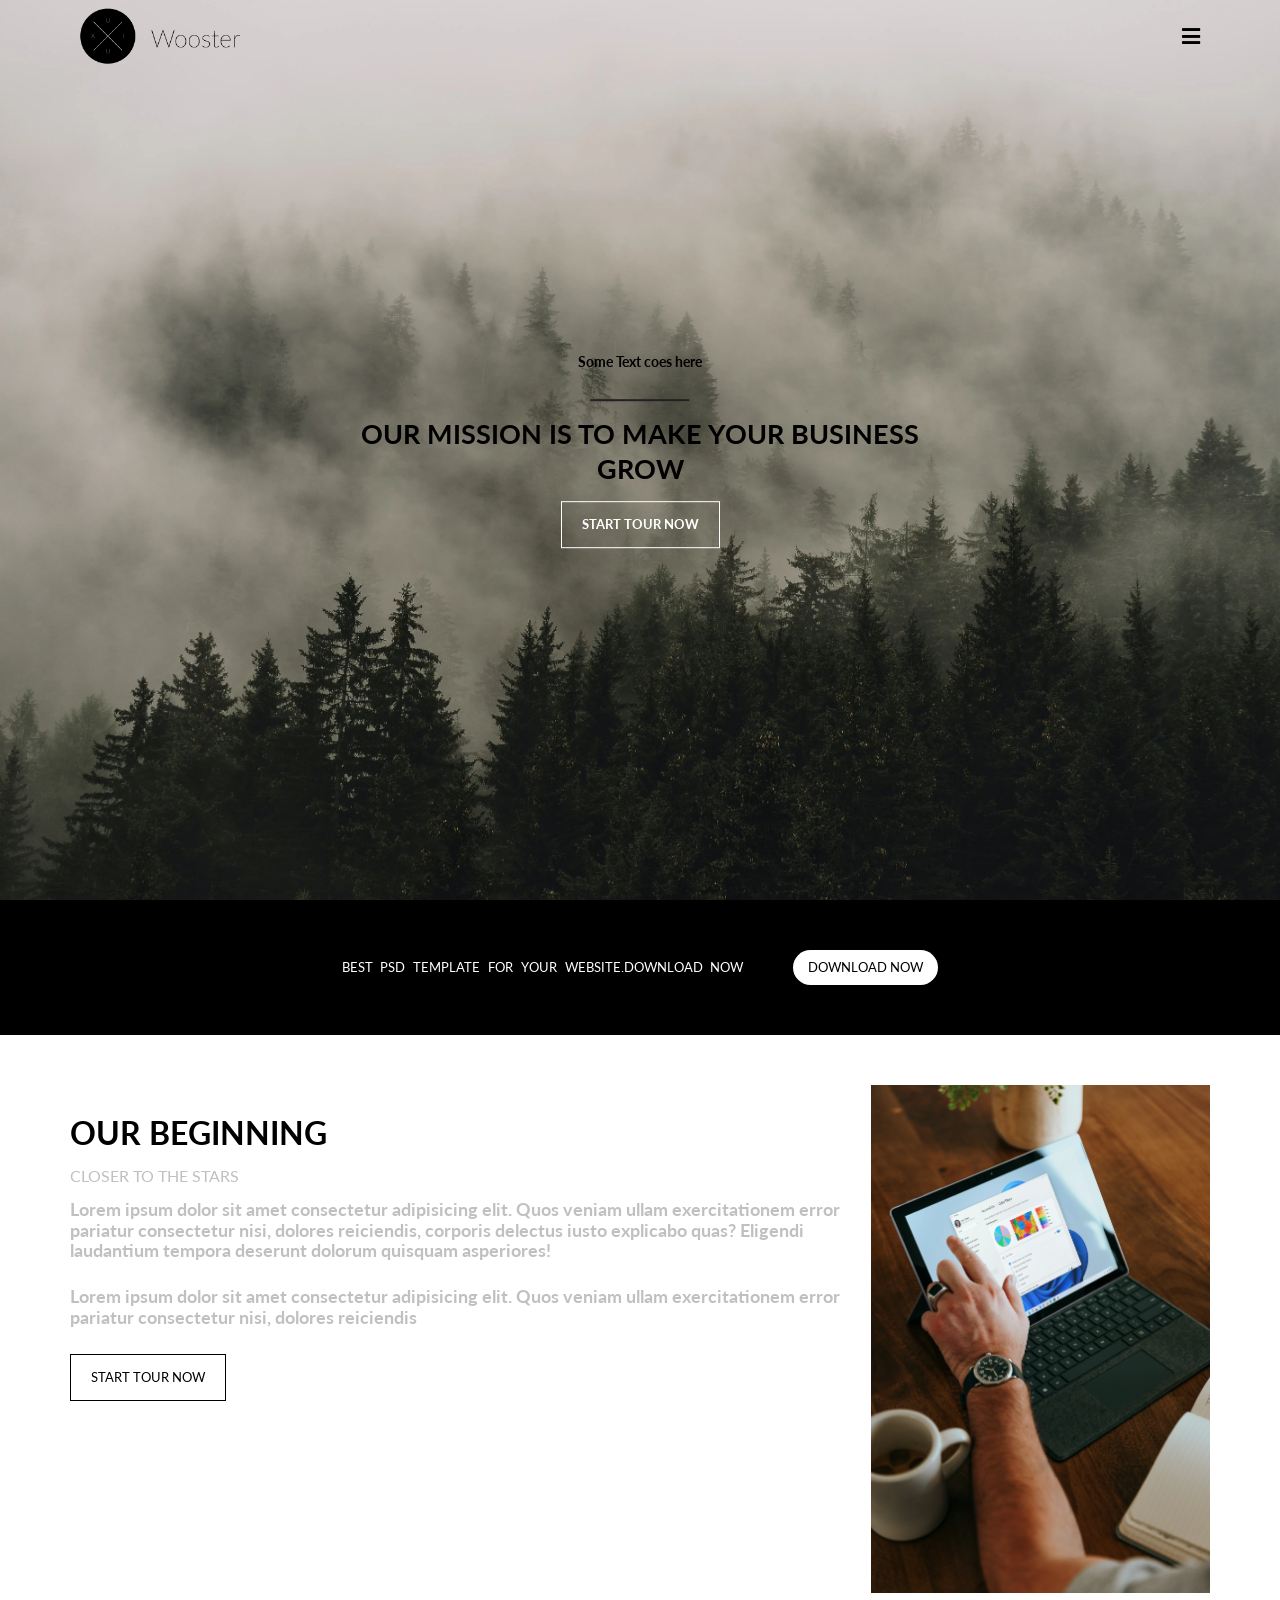
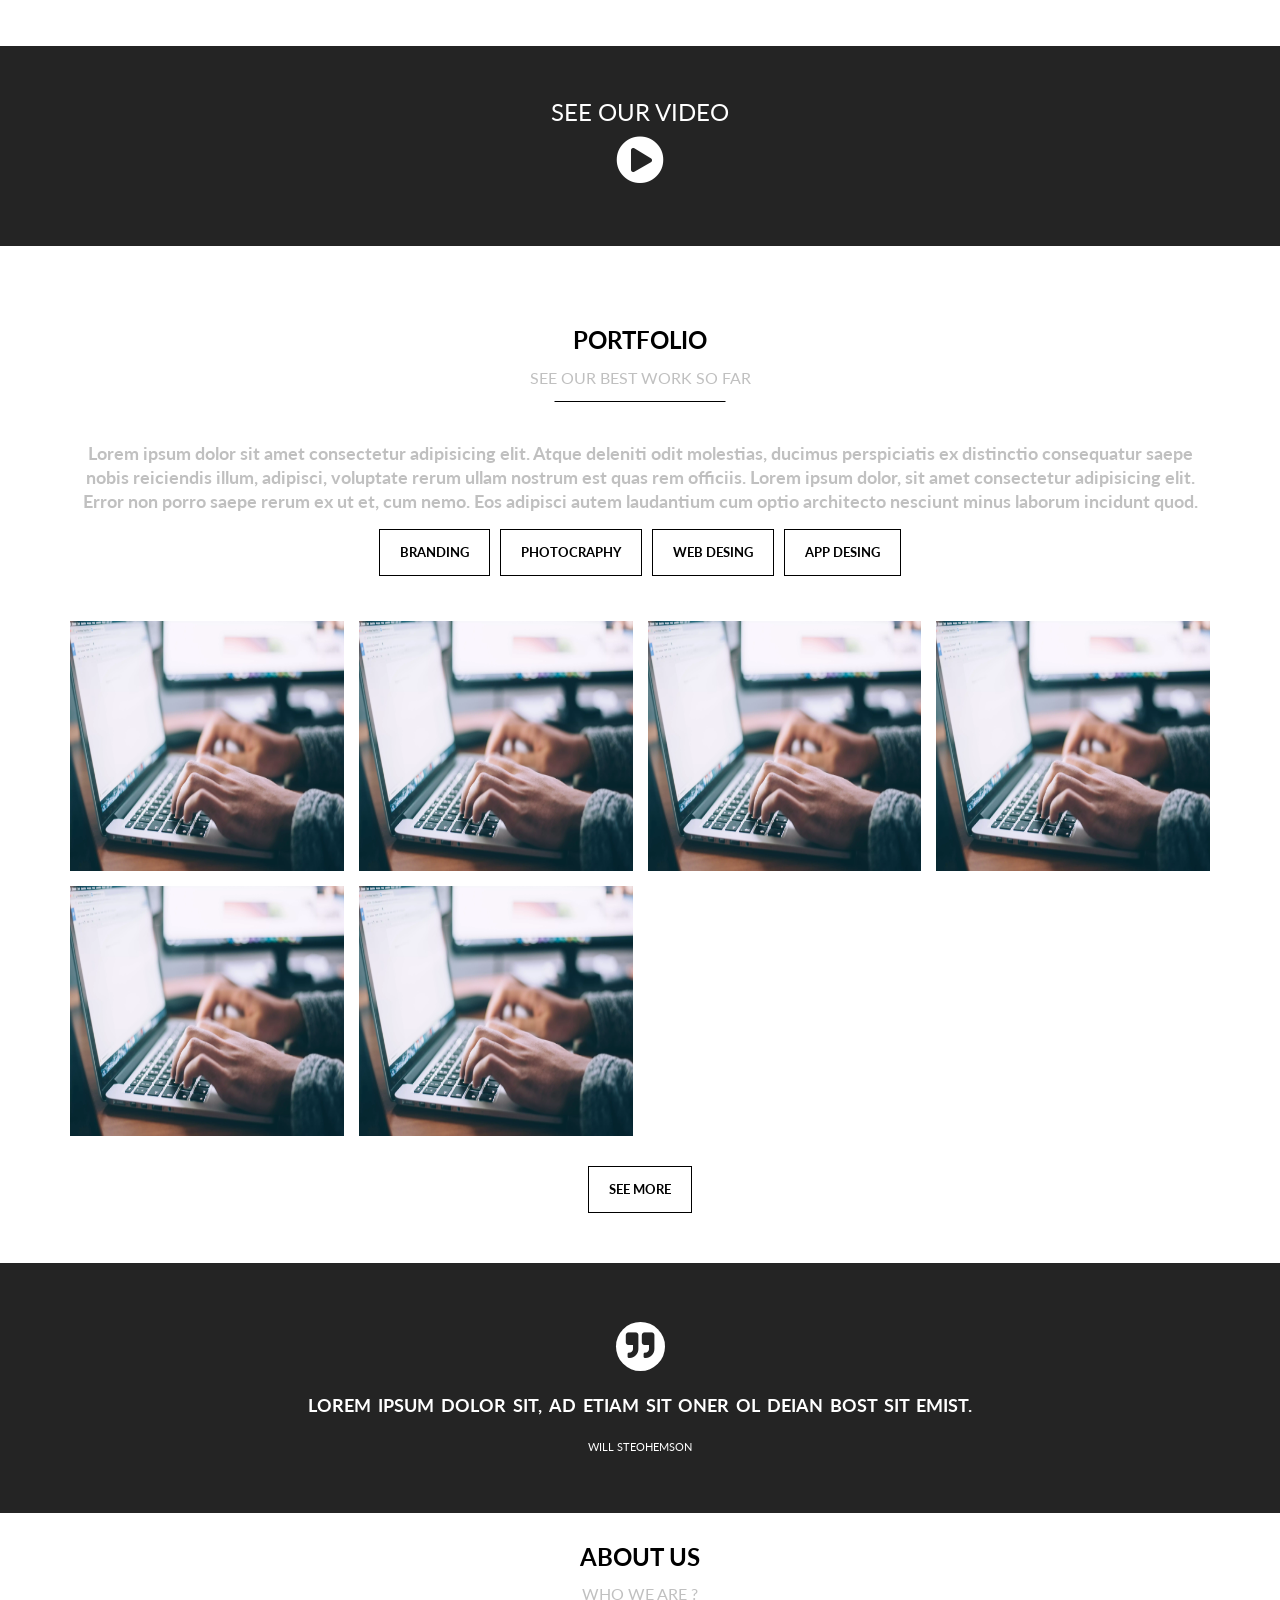
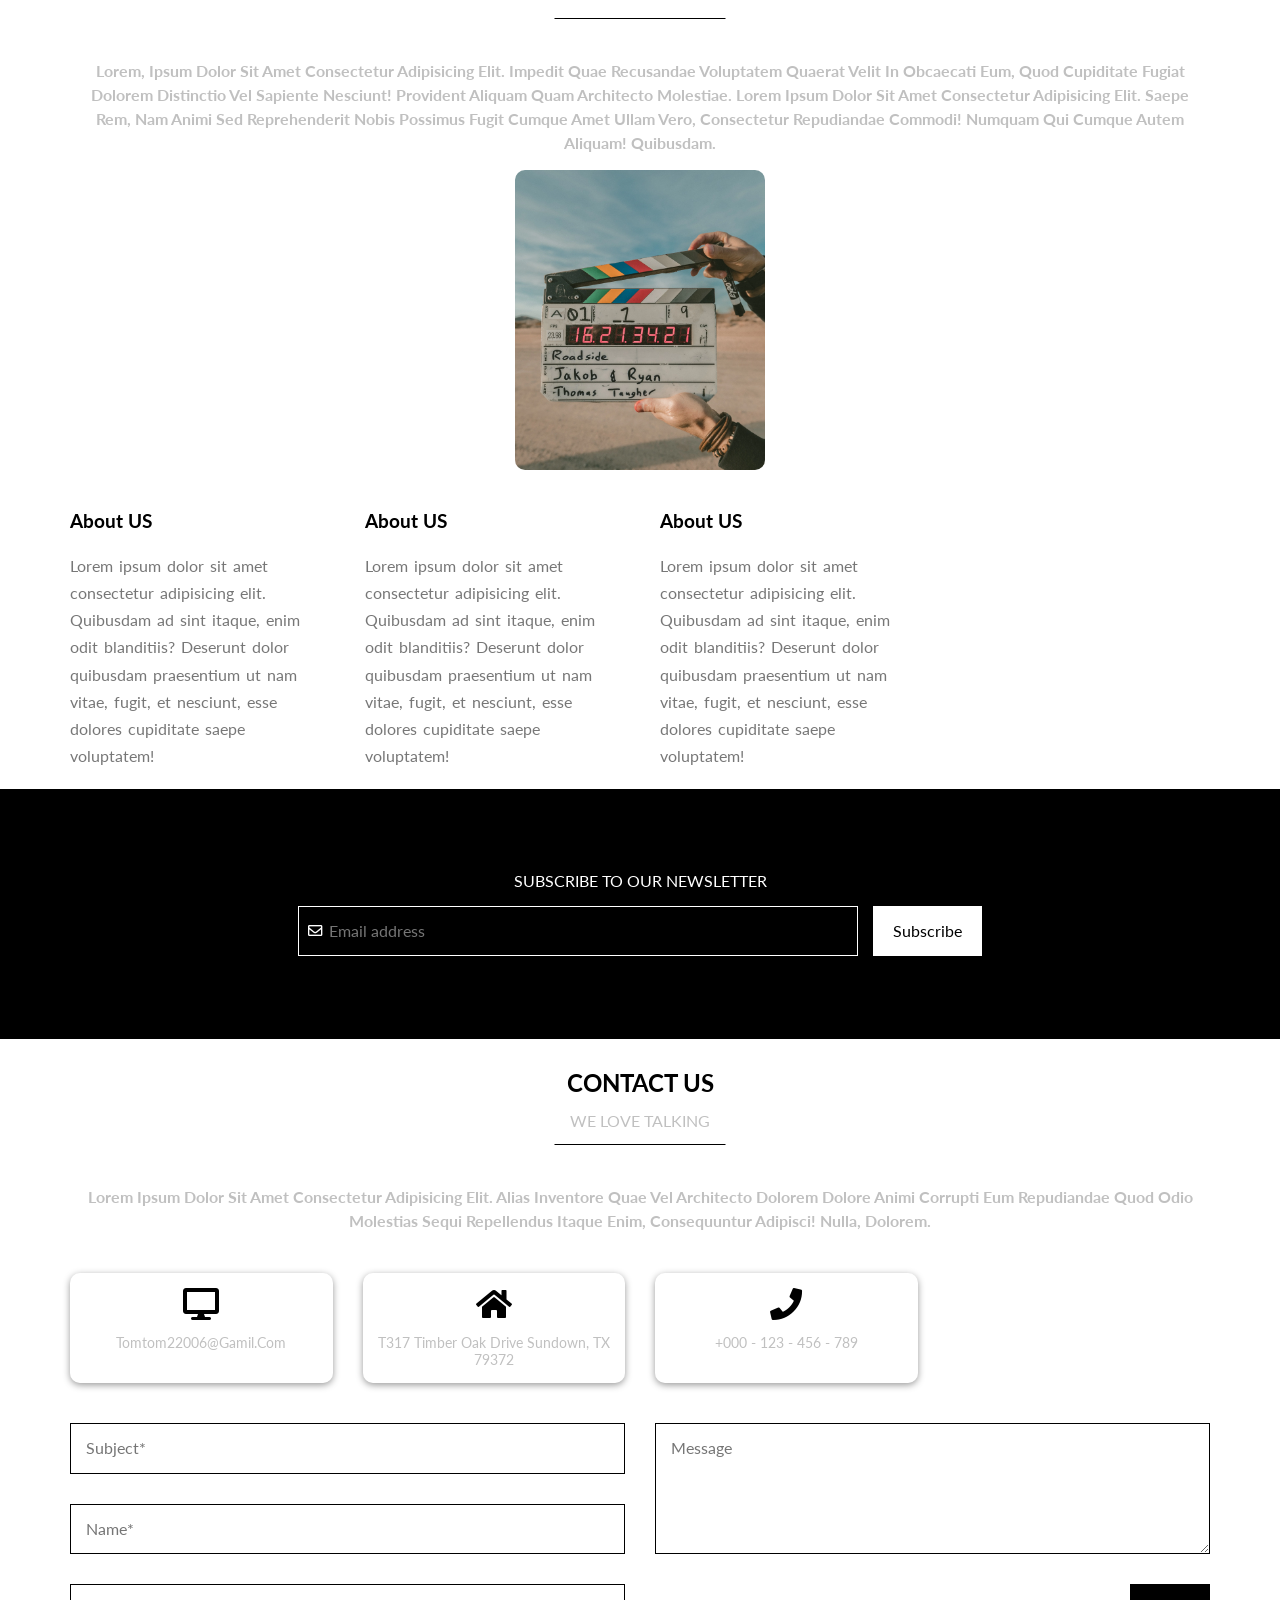
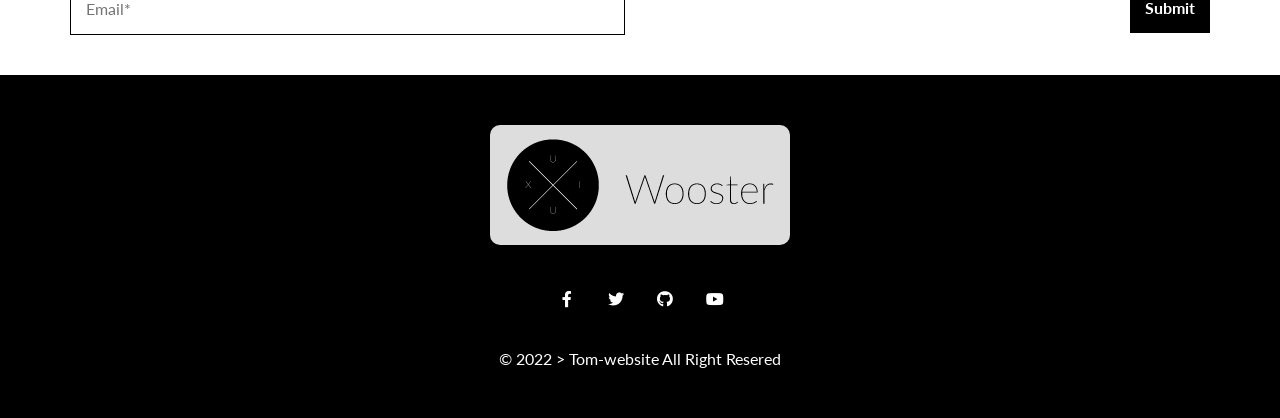
<file: index.html>
<!-- 2022/03/03 -->
<!-- Make This site for me -->
<!DOCTYPE html>
<html lang="en">
  <head>
    <meta charset="UTF-8" />
    <meta http-equiv="X-UA-Compatible" content="IE=edge" />
    <meta name="viewport" content="width=device-width, initial-scale=1.0" />
    <title>web Template | Tom-website</title>
    <!-- Code Fonts Google -->
    <link rel="preconnect" href="https://fonts.googleapis.com" />
    <link rel="preconnect" href="https://fonts.gstatic.com" crossorigin />
    <link
      href="https://fonts.googleapis.com/css2?family=Lato:wght@100;300;400;700;900&display=swap"
      rel="stylesheet"
    />
    <link rel="stylesheet" href="css/normalize.css" />
    <link rel="stylesheet" href="css/all.min.css" />
    <link rel="stylesheet" href="css/style.css" />
  </head>
  <body>
    <!-- Start Header -->
    <header>
      <div class="container">
        <a href="index.html"
          ><img src="image/logo.png" alt="logo.png" class="logo"
        /></a>
        <nav>
          <i class="fas fa-bars" id="iconNav"></i>
          <ul>
            <li><a href="#myStart" class="linkList">Our beginning</a></li>
            <li><a href="#portfolio" class="linkList">portfolio</a></li>
            <li><a href="#about" class="linkList">About us</a></li>
            <li><a href="#contact" class="linkList">contant us</a></li>
          </ul>
        </nav>
      </div>
    </header>
    <!-- End Header -->
    <!-- Start Lading -->
    <section class="lading" id="lading">
      <div class="container">
        <div class="box">
          <span>Some Text coes here</span>
          <p class="text">OUR MISSION IS TO MAKE YOUR BUSINESS GROW</p>
          <a href="#" class="goSee">START TOUR NOW</a>
        </div>
      </div>
    </section>
    <!-- End Lading -->
    <!-- Start download -->
    <section class="download">
      <div class="container">
        <p>best psd template for your website.download now</p>
        <a href="#" class="downloadNow">download now</a>
      </div>
    </section>
    <!-- End download -->
    <!-- Start beginning -->
    <section class="beginning" id="myStart">
      <div class="container">
        <div class="box">
          <div class="box-title">
            <h3 class="title">our beginning</h3>
            <p class="dec">closer to the stars</p>
          </div>
          <div class="text">
            <p>
              Lorem ipsum dolor sit amet consectetur adipisicing elit. Quos
              veniam ullam exercitationem error pariatur consectetur nisi,
              dolores reiciendis, corporis delectus iusto explicabo quas?
              Eligendi laudantium tempora deserunt dolorum quisquam asperiores!
            </p>
            <p>
              Lorem ipsum dolor sit amet consectetur adipisicing elit. Quos
              veniam ullam exercitationem error pariatur consectetur nisi,
              dolores reiciendis
            </p>
          </div>
          <a href="#" class="goSee">START TOUR NOW</a>
        </div>
        <div class="image">
          <img src="image/One.webp" alt="windows" />
        </div>
      </div>
    </section>
    <!-- End beginning -->
    <!-- Start Video -->
    <section class="video">
      <div class="box">
        <p>see our video</p>
        <i class="fas fa-play-circle"></i>
      </div>
    </section>
    <!-- End Video -->
    <!-- Start Portfolio -->
    <section class="portfolio" id="portfolio">
      <div class="container">
        <div class="box-title-P">
          <h2 class="title">portfolio</h2>
          <p class="dec">see our best work so far</p>
        </div>
        <div class="text">
          <p>
            Lorem ipsum dolor sit amet consectetur adipisicing elit. Atque
            deleniti odit molestias, ducimus perspiciatis ex distinctio
            consequatur saepe nobis reiciendis illum, adipisci, voluptate rerum
            ullam nostrum est quas rem officiis. Lorem ipsum dolor, sit amet
            consectetur adipisicing elit. Error non porro saepe rerum ex ut et,
            cum nemo. Eos adipisci autem laudantium cum optio architecto
            nesciunt minus laborum incidunt quod.
          </p>
        </div>
        <div class="gallery">
          <div class="links">
            <a href="#" class="goSee">branding</a>
            <a href="#" class="goSee">photocraphy</a>
            <a href="#" class="goSee">web desing</a>
            <a href="#" class="goSee">app desing</a>
          </div>
          <div class="images">
            <div class="box">
              <img
                src="image/Four.webp"
                alt="glenn-carstens-peters"
              />
            </div>
            <div class="box">
              <img
                src="image/Four.webp"
                alt="glenn-carstens-peters"
              />
            </div>
            <div class="box">
              <img
                src="image/Four.webp"
                alt="glenn-carstens-peters"
              />
            </div>
            <div class="box">
              <img
                src="image/Four.webp"
                alt="glenn-carstens-peters"
              />
            </div>
            <div class="box">
              <img
                src="image/Four.webp"
                alt="glenn-carstens-peters"
              />
            </div>
            <div class="box">
              <img
                src="image/Four.webp"
                alt="glenn-carstens-peters"
              />
            </div>
          </div>
          <a href="#" class="goSee">See More</a>
        </div>
      </div>
    </section>
    <!-- End Portfolio -->
    <!-- Start Quote -->
    <section class="quote">
      <div class="container">
        <div class="box">
          <i class="fas fa-quote-right"></i>
          <p>
            lorem ipsum dolor sit, ad etiam sit oner ol deian bost sit emist.
          </p>
          <span>will steohemson</span>
        </div>
      </div>
    </section>
    <!-- End Quote -->
    <!-- Start About -->
    <section class="about" id="about">
      <div class="container">
        <div class="box-title-P">
          <h2 class="title">About us</h2>
          <p class="dec">Who We Are ?</p>
        </div>
        <div class="aboutText">
          <p class="text">
            Lorem, ipsum dolor sit amet consectetur adipisicing elit. Impedit
            quae recusandae voluptatem quaerat velit in obcaecati eum, quod
            cupiditate fugiat dolorem distinctio vel sapiente nesciunt!
            Provident aliquam quam architecto molestiae. Lorem ipsum dolor sit
            amet consectetur adipisicing elit. Saepe rem, nam animi sed
            reprehenderit nobis possimus fugit cumque amet ullam vero,
            consectetur repudiandae commodi! Numquam qui cumque autem aliquam!
            Quibusdam.
          </p>
        </div>
        <div class="imageMe">
          <div class="box">
            <span>Test Title</span>
          </div>
        </div>
        <div class="someTextMe">
          <div class="box">
            <h4 class="title">About US</h4>
            <p class="text">
              Lorem ipsum dolor sit amet consectetur adipisicing elit. Quibusdam
              ad sint itaque, enim odit blanditiis? Deserunt dolor quibusdam
              praesentium ut nam vitae, fugit, et nesciunt, esse dolores
              cupiditate saepe voluptatem!
            </p>
          </div>
          <div class="box">
            <h4 class="title">About US</h4>
            <p class="text">
              Lorem ipsum dolor sit amet consectetur adipisicing elit. Quibusdam
              ad sint itaque, enim odit blanditiis? Deserunt dolor quibusdam
              praesentium ut nam vitae, fugit, et nesciunt, esse dolores
              cupiditate saepe voluptatem!
            </p>
          </div>
          <div class="box">
            <h4 class="title">About US</h4>
            <p class="text">
              Lorem ipsum dolor sit amet consectetur adipisicing elit. Quibusdam
              ad sint itaque, enim odit blanditiis? Deserunt dolor quibusdam
              praesentium ut nam vitae, fugit, et nesciunt, esse dolores
              cupiditate saepe voluptatem!
            </p>
          </div>
        </div>
      </div>
    </section>
    <!-- End About -->
    <!-- Start Subscribe -->
    <section class="subscribe">
      <div class="container">
        <div class="box">
          <p class="text">Subscribe to our newsletter</p>
          <div class="inputs">
            <div class="inputEmail">
              <i class="far fa-envelope"></i>
              <input
                type="email"
                name="email"
                placeholder="Email address"
                required
              />
            </div>
            <input type="submit" value="Subscribe" />
          </div>
        </div>
      </div>
    </section>
    <!-- End Subscribe -->
    <!-- Start contact -->
    <section class="contact" id="contact">
      <div class="container">
        <div class="box-title-P">
          <h2 class="title">contact us</h2>
          <p class="dec">we love talking</p>
        </div>
        <div class="someText">
          Lorem ipsum dolor sit amet consectetur adipisicing elit. Alias
          inventore quae vel architecto dolorem dolore animi corrupti eum
          repudiandae quod odio molestias sequi repellendus itaque enim,
          consequuntur adipisci! Nulla, dolorem.
        </div>
        <div class="data">
          <div class="box">
            <i class="fas fa-desktop"></i>
            <p>tomtom22006@gamil.com</p>
          </div>
          <div class="box">
            <i class="fas fa-home"></i>
            <p>T317 timber oak drive sundown, TX 79372</p>
          </div>
          <div class="box">
            <i class="fas fa-phone"></i>
            <p>+000 - 123 - 456 - 789</p>
          </div>
        </div>
        <div class="inputs">
          <form action="" method="get">
            <div class="box">
              <input
                type="text"
                required
                placeholder="Subject*"
                name="subject"
                min="3"
              />
              <input
                type="text"
                required
                placeholder="Name*"
                name="name"
                min="3"
              />
              <input type="email" required placeholder="Email*" name="email" />
            </div>
            <div class="box">
              <textarea name="Message" placeholder="Message"></textarea>
              <input type="submit" value="Submit" />
            </div>
          </form>
        </div>
      </div>
    </section>
    <!-- End contact -->
    <!-- Start Footer -->
    <footer>
      <div class="container">
        <img src="image/logo.png" alt="logo" />
        <div class="icons">
          <a href="#"><i class="fab fa-facebook-f"></i></a>
          <a href="#"><i class="fab fa-twitter"></i></a>
          <a href="#"><i class="fab fa-github"></i></a>
          <a href="#"><i class="fab fa-youtube"></i></a>
        </div>
        <p class="text">&copy; 2022 > Tom-website All Right Resered</p>
      </div>
    </footer>
    <!-- End Footer -->
    <script src="js/main.js"></script>
  </body>
</html>
</file>
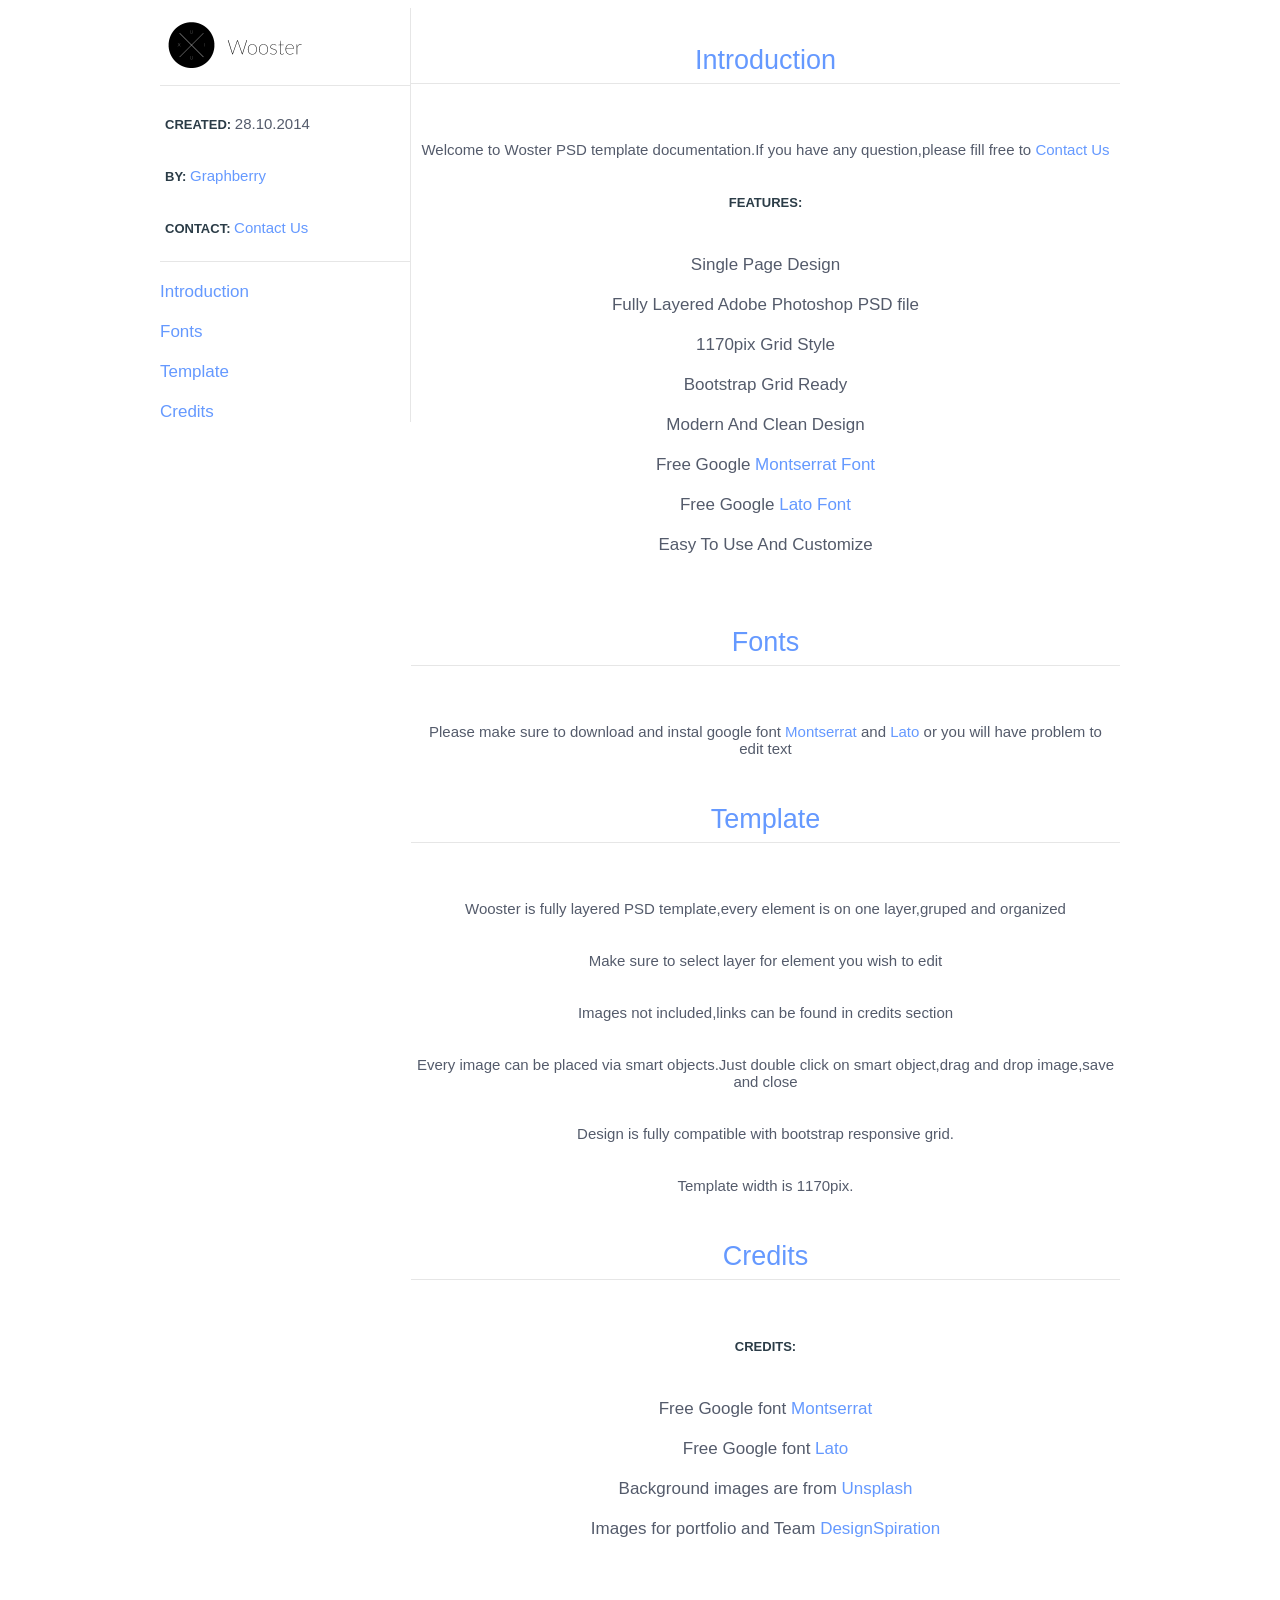
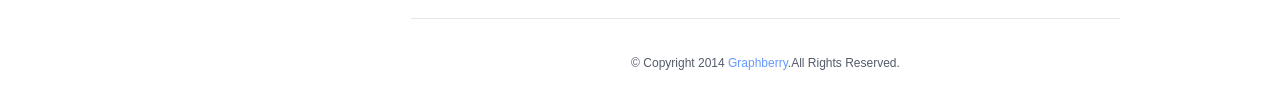
<file: Design/Help/Help.html>
<!DOCTYPE html>
<html>
<head>
	<meta charset="utf-8">
	<title>Wooster Help Page</title>
    <link rel="stylesheet" href="assets/style.css">
</head>
<body>
	<div class="container">
		<div class="side">
			<div class="info">
				<a href="http://www.graphberry.com"><img src="assets/logo.png"></a>
				<p><b>CREATED: </b> 28.10.2014</p>
				<p><b>BY: </b><a href="http://www.graphberry.com"> Graphberry</a></p>
				<p><b>CONTACT: </b><a href="http://www.graphberry.com/pages/contact"> Contact Us</a></p>
			</div>
			<div class="menu">
				<li>
					<a href="#1">Introduction</a>
				</li>
				<li>
					<a href="#2">Fonts</a>
				</li>
				<li>
					<a href="#3">Template</a>
				</li>
				<li>
					<a href="#4">Credits</a>	
				</li>
			</div>
		</div>
		<div class="content">
			<div id="1">
			    <p class="title">Introduction</p>
				<div class="intro-info">
					<p>Welcome to Woster PSD template documentation.If you have any question,please fill free to <a href="http://www.graphberry.com/pages/contact">Contact Us</a></p>
				<p><b>FEATURES: </b> 
					<li>Single Page Design</li>
					<li>Fully Layered Adobe Photoshop PSD file</li>
					<li>1170pix Grid Style</li>
					<li>Bootstrap Grid Ready</li>
					<li>Modern And Clean Design</li>
					<li>Free Google <a href="http://www.google.com/fonts/specimen/Montserrat">Montserrat Font</a></li>
                    <li>Free Google <a href="https://www.google.com/fonts/specimen/Lato">Lato Font</a></li>
					<li>Easy To Use And Customize</li>
				</p>
				</div>
		    </div>
			
			<div id="2">
			    <p class="title">Fonts</p>
				<div class="intro-info">
					<p>Please make sure to download and instal google font <a href="http://www.google.com/fonts/specimen/Montserrat">Montserrat</a> and <a href="https://www.google.com/fonts/specimen/Lato">Lato</a> or you will have problem to edit text</p>
				</div>
		    </div>
			
			<div id="3">
			    <p class="title">Template</p>
				<div class="intro-info">
					<p>Wooster is fully layered PSD template,every element is on one layer,gruped and organized</p>
					<p>Make sure to select layer for element you wish to edit</p>
                    <p>Images not included,links can be found in credits section</p>
                    <p>Every image can be placed via smart objects.Just double click on smart object,drag and drop image,save and close</p>
					<p>Design is fully compatible with bootstrap responsive grid.</p>
                    <p>Template width is 1170pix.</p>
				</div>
		    </div>
			
			<div id="4">
			    <p class="title">Credits</p>
				<div class="intro-info">
					<p><b>CREDITS:</b>
						<li>Free Google font <a href="http://www.google.com/fonts/specimen/Montserrat">Montserrat</a></li>
                        <li>Free Google font <a href="https://www.google.com/fonts/specimen/Lato">Lato</a></li>
						<li>Background images are from <a href="https://unsplash.com/">Unsplash</a></li>
						<li>Images for portfolio and Team <a href="http://designspiration.net/">DesignSpiration</a></li>
                    </p>
				</div>
		    </div>
			
			<div>
				<p class="title"></p>
				<div class="footer">
					<p>© Copyright 2014 <a href="http://www.graphberry.com">Graphberry</a>.All Rights Reserved.</p>
				</div>
			</div>
		</div>
	</div>






</body>
</html>
</file>
<file: css/style.css>
/* 2022/03/03 */
/* Start Global */
* {
  box-sizing: border-box;
  margin: 0;
  padding: 0;
  font-family: "Lato", sans-serif;
}
:root {
  --transition: 0.4s;
  --main-color: #251f21;
  --text-color: #c0c0c0;
  --text-color-7: #777;
  --transition: 0.4s;
}
html {
  scroll-behavior: smooth;
}
::-webkit-scrollbar {
  width: 0.5rem;
}
::-webkit-scrollbar-thumb {
  background: #fff;
  border-radius: 5rem;
}
::-webkit-scrollbar-track {
  background: transparent;
}
.container {
  padding-left: 15px;
  padding-right: 15px;
  margin-left: auto;
  margin-right: auto;
}
/* Small */
@media (min-width: 768px) {
  .container {
    width: 750px;
  }
}
/* Medium */
@media (min-width: 992px) {
  .container {
    width: 970px;
  }
}
/* Large */
@media (min-width: 1200px) {
  .container {
    width: 1170px;
  }
}
.goSee {
  padding: 15px 20px;
  border: solid 1px #fff;
  text-decoration: none;
  color: #fff;
  display: inline-block;
  font-size: 0.8rem;
  cursor: pointer;
  transition: var(--transition);
}
.goSee:hover {
  background-color: rgba(000 000 000 / 15%);
  letter-spacing: 2px;
}
.container .box-title-P {
  text-transform: uppercase;
  text-align: center;
  padding: 15px 0;
  display: flex;
  flex-direction: column;
  position: relative;
  margin-bottom: 40px;
}
.container .box-title-P h2.title {
  margin: 15px 0;
  font-weight: bold;
}
.container .box-title-P .dec {
  color: var(--text-color);
}
.container .box-title-P .dec::after {
  content: "";
  position: absolute;
  bottom: 0;
  left: 50%;
  transform: translateX(-50%);
  width: 15%;
  height: 1px;
  background-color: #000;
}
/* End Global */
/* Start Header */
header {
  position: absolute;
  top: 0%;
  left: 0;
  width: 100%;
  min-height: 70px;
  z-index: 100000;
}
header .container {
  display: flex;
  justify-content: space-between;
  align-items: center;
  position: relative;
}
header .container .logo {
  max-width: 60%;
}
header .container nav i {
  font-size: 1.3rem;
  cursor: pointer;
  transition: var(--transition);
  padding: 10px;
  border-radius: 50%;
}
header .container nav ul {
  position: absolute;
  top: -300%;
  left: 0;
  background-color: rgba(255 255 255 / 30%);
  width: 100%;
  z-index: 1000;
  transition: var(--transition);
  border-radius: 15px;
}
header .container nav ul li {
  list-style-type: none;
  width: 100%;
}
header .container nav ul li a {
  padding: 15px;
  display: inline-block;
  width: 100%;
  transition: var(--transition);
  color: var(--main-color);
  text-decoration: none;
  text-transform: capitalize;
}
header .container nav ul li a:hover {
  padding: 15px 20px;
  background-color: rgba(255 255 255 / 30%);
}
/* End Header */
/* Start Lading */
.lading {
  height: 100vh;
  background-repeat: no-repeat;
  background-size: cover;
  position: relative;
  background-image: url(../image/Three.webp);
}
.lading .container .box {
  position: absolute;
  top: 50%;
  left: 50%;
  transform: translate(-50%, -50%);
  text-align: center;
  font-weight: bold;
}
@media (max-width: 767px) {
  .lading .container .box {
    width: 90%;
  }
}
.lading .container .box span {
  font-size: 0.9rem;
  position: relative;
  padding-bottom: 30px;
  display: inline-block;
}
.lading .container .box span::after {
  position: absolute;
  content: "";
  width: 80%;
  height: 2px;
  background-color: var(--main-color);
  bottom: 0;
  left: 50%;
  transform: translateX(-50%);
}
.lading .container .box .text {
  margin: 15px;
  font-size: 1.7rem;
  line-height: 2.2rem;
}
/* End Lading */
/* Start download */
.download {
  background-color: #000;
  width: 100%;
  text-align: center;
}
.download .container {
  padding: 50px;
  display: flex;
  flex-direction: row;
  justify-content: center;
  text-transform: uppercase;
  font-size: 0.8rem;
  align-items: center;
}
.download .container p {
  color: #fff;
  margin-right: 50px;
  word-spacing: 0.3rem;
}
.download .container a.downloadNow {
  padding: 10px 15px;
  display: inline-block;
  text-decoration: none;
  background-color: #fff;
  color: #000;
  border-radius: 20px;
}
@media (max-width: 767px) {
  .download .container {
    flex-direction: column;
    padding: 30px;
  }
  .download .container p {
    margin: 15px 0;
    font-size: 0.8rem;
    word-spacing: 0.2rem;
  }
}
/* End download */
/* Start beginning */
.beginning {
  padding: 50px 0;
}
.beginning .container {
  display: flex;
  justify-content: space-between;
  gap: 10px;
}
.beginning .container .box {
  width: 70%;
}
@media (max-width: 767px) {
  .beginning .container {
    flex-direction: column-reverse;
    align-items: center;
    text-align: center;
  }
  .beginning .container .box {
    width: 100%;
  }
}
.beginning .container .box .box-title {
  text-transform: uppercase;
  padding: 15px 0;
}
.beginning .container .box .box-title .title {
  margin: 15px 0;
  font-weight: bold;
  font-size: 2rem;
}
.beginning .container .box .box-title .dec {
  color: var(--text-color);
}
.beginning .container .box .text p {
  color: var(--text-color);
  font-size: 1.1rem;
  line-height: 1.3rem;
  font-weight: bold;
  margin-bottom: 25px;
}
.beginning .container .box a.goSee {
  border-color: #000;
  color: #000;
}
.beginning .container .image {
  width: 30%;
}
.beginning .container .image img {
  max-width: 100%;
}
@media (max-width: 767px) {
  .beginning .container .image {
    width: 80%;
  }
}
/* End beginning */
/* Start Video */
.video {
  width: 100%;
  height: 200px;
  background-color: #242424;
  position: relative;
}
.video .box {
  position: absolute;
  top: 50%;
  left: 50%;
  transform: translate(-50%, -50%);
  width: 50%;
  padding: 15px;
  display: flex;
  flex-direction: column;
  align-items: center;
  font-size: 1.5rem;
  color: #fff;
  text-transform: uppercase;
}
@media (max-width: 767px) {
  .video .box {
    width: 90%;
  }
}
.video .box i {
  font-size: 3rem;
  margin: 10px;
  display: inline-block;
  transition: var(--transition);
  cursor: pointer;
}
.video .box i:hover {
  color: rgba(255 255 255 / 80%);
}
/* End Video */
/* Start Portfolio */
.portfolio {
  padding: 50px 0;
}
.portfolio .container .text p {
  text-align: center;
  color: var(--text-color);
  font-weight: bold;
  font-size: 1.1rem;
  line-height: 1.5rem;
}
.portfolio .container .gallery {
  text-align: center;
}
.portfolio .container .gallery .links {
  padding: 15px;
  display: flex;
  justify-content: center;
  gap: 10px;
}
@media (max-width: 767px) {
  .portfolio .container .gallery .links {
    flex-direction: column;
  }
}
.portfolio .container .gallery .links a.goSee {
  color: #000;
  border-color: #000;
  text-transform: uppercase;
}
.portfolio .container .gallery .images {
  display: grid;
  grid-template-columns: repeat(auto-fill, minmax(250px, 1fr));
  gap: 15px;
  margin: 30px 0;
}
.portfolio .container .gallery .images .box {
  background-color: #eee;
  height: 250px;
  overflow: hidden;
  cursor: pointer;
}
.portfolio .container .gallery .images .box img {
  max-width: 100%;
  height: 100%;
  transition: var(--transition);
}
.portfolio .container .gallery .images .box:hover img {
  transform: rotate(10deg) scale(1.2);
}
.portfolio .container .gallery a.goSee {
  border-color: #000;
  color: #000;
  text-transform: uppercase;
  font-weight: bold;
}
/* End Portfolio */
/* Start Quote */
.quote {
  width: 100%;
  height: 250px;
  background-color: #242424;
}
.quote .container {
  position: relative;
}
.quote .container .box {
  display: flex;
  align-items: center;
  justify-content: center;
  flex-direction: column;
  gap: 25px;
  color: #fff;
  height: 250px;
  text-transform: uppercase;
  text-align: center;
}
.quote .container .box i {
  color: #242424;
  background-color: #fff;
  padding: 10px;
  border-radius: 50%;
  font-size: 1.8rem;
}
.quote .container .box p {
  font-size: 1.1rem;
  font-weight: bold;
  word-spacing: 0.2rem;
}
.quote .container .box span {
  font-size: 0.7rem;
}
/* End Quote */
/* Start About */
.about .container .aboutText p.text {
  text-align: center;
  font-size: 1rem;
  font-weight: bold;
  color: var(--text-color);
  line-height: 1.5rem;
  text-transform: capitalize;
  margin: 15px;
}
.about .container .imageMe {
  display: flex;
  justify-content: center;
  align-items: center;
}
.about .container .imageMe .box {
  width: 250px;
  height: 300px;
  background: var(--text-color)
    url(../image/Two.webp) no-repeat center;
  background-size: cover;
  cursor: pointer;
  border-radius: 10px;
  text-align: center;
  position: relative;
  overflow: hidden;
  transition: var(--transition);
}
.about .container .imageMe .box span {
  display: inline-block;
  width: 100%;
  padding: 15px;
  background-color: #242424;
  position: absolute;
  bottom: -100px;
  left: 0;
  transition: var(--transition);
  color: #fff;
  font-weight: bold;
}
.about .container .imageMe .box:hover span {
  bottom: 0;
}
.about .container .someTextMe {
  display: grid;
  grid-template-columns: repeat(auto-fill, minmax(250px, 1fr));
  gap: 40px;
  margin: 20px 0;
}
@media (max-width: 768px) {
  .about .container .someTextMe {
    text-align: center;
  }
}
.about .container .someTextMe .box .title {
  margin: 20px 0;
  font-weight: bold;
  font-size: 1.2rem;
}
.about .container .someTextMe .box .text {
  line-height: 1.7rem;
  word-spacing: 2px;
  color: var(--text-color-7);
}
/* End About */
/* Start Subscribe */
.subscribe {
  background-color: #000;
  height: 250px;
  width: 100%;
  position: relative;
}
.subscribe .container .box {
  display: flex;
  justify-content: center;
  flex-direction: column;
  align-items: center;
  gap: 15px;
  color: #fff;
  height: 250px;
}
.subscribe .container .box .text {
  text-transform: uppercase;
  text-align: left;
}
.subscribe .container .box .inputs {
  width: 60%;
  display: flex;
  justify-content: space-between;
  gap: 15px;
}
@media (max-width: 767px) {
  .subscribe .container .box .inputs {
    flex-direction: column;
    width: 100%;
  }
}
.subscribe .container .box .inputs .inputEmail {
  width: 100%;
  position: relative;
}
.subscribe .container .box .inputs .inputEmail i {
  position: absolute;
  top: 50%;
  transform: translateY(-50%);
  left: 10px;
  color: #fff;
  font-size: 0.9rem;
}
.subscribe .container .box .inputs .inputEmail input[type="email"] {
  border: solid 1px #fff;
  outline: none;
  background-color: transparent;
  padding: 15px 15px 15px 30px;
  color: #fff;
  width: 100%;
}
.subscribe .container .box .inputs input[type="submit"] {
  border: none;
  background-color: #fff;
  color: #000;
  padding: 15px 20px;
  transition: var(--transition);
}
/* End Subscribe */
/* Start Contact */
.contact .container .someText {
  text-align: center;
  font-size: 1rem;
  font-weight: bold;
  color: var(--text-color);
  line-height: 1.5rem;
  text-transform: capitalize;
  margin: 15px;
}
.contact .container .data {
  display: grid;
  grid-template-columns: repeat(auto-fill, minmax(250px, 1fr));
  gap: 30px;
  text-align: center;
  margin: 40px 0;
}
.contact .container .data .box {
  background-color: rgba(255 255 255 / 30%);
  border-radius: 10px;
  box-shadow: 0 2px 7px 0 #999;
  padding: 15px;
  transition: var(--transition);
  cursor: pointer;
}
.contact .container .data .box:hover {
  transform: translateY(-10px);
}
.contact .container .data .box i {
  font-size: 2rem;
}
.contact .container .data .box p {
  margin-top: 15px;
  font-size: 0.9rem;
  color: var(--text-color);
  text-transform: capitalize;
  transition: var(--transition);
}
.contact .container .data .box:hover p {
  color: var(--text-color-7);
}
.contact .container .inputs {
  margin: 40px 0;
}
.contact .container .inputs form {
  display: flex;
  gap: 30px;
}
.contact .container .inputs .box {
  display: flex;
  flex-direction: column;
  align-items: flex-end;
  gap: 30px;
  width: 100%;
  transition: var(--transition);
}
.contact .container .inputs .box input:not(input[type="submit"]) {
  width: 100%;
  padding: 15px;
  border: solid 1px #000;
  outline: none;
  transition: var(--transition);
}
.contact .container .inputs .box input:not(input[type="submit"]):hover,
.contact .container .inputs .box input:not(input[type="submit"]):focus,
.contact .container .inputs .box textarea:hover,
.contact .container .inputs .box textarea:focus {
  box-shadow: 0 0 7px 0 #999;
}
.contact .container .inputs .box textarea {
  width: 100%;
  height: 62%;
  padding: 15px;
  border: solid 1px #000;
  outline: none;
  transition: var(--transition);
}
.contact .container .inputs .box input[type="submit"] {
  padding: 15px;
  width: fit-content;
  outline: none;
  border: none;
  background-color: #000;
  color: #fff;
  font-weight: bold;
  transition: var(--transition);
  cursor: pointer;
}
.contact .container .inputs .box input[type="submit"]:hover {
  background-color: rgba(000 000 000 / 80%);
}
@media (max-width: 767px) {
  .contact .container .inputs form {
    flex-direction: column;
  }
  .contact .container .inputs .box input[type="submit"] {
    width: 100%;
  }
}
/* End Contact */
/* Start Footer */
footer {
  background-color: #000;
  padding: 50px 0;
}
footer .container {
  display: flex;
  flex-direction: column;
  align-items: center;
  gap: 30px;
  color: #fff;
}
footer .container img {
  background-color: #ddd;
  border-radius: 10px;
}
footer .container .icons a {
  margin: 5px;
  padding: 10px;
  width: 35px;
  height: 35px;
  border-radius: 50%;
  transition: var(--transition);
  text-align: center;
  color: #fff;
  text-decoration: none;
  display: inline-block;
}
footer .container .icons a:hover {
  background-color: rgba(255 255 255 / 40%);
}
/* End Footer */
/* End Template */
</file>
<file: Design/Help/assets/style.css>
.info a {
	text-decoration:none;
	font-family:Arial;
	color:#6599FF;
	font-size:15px;
}
a:hover {
	color:#00E1FF;
}
b {
	color:#2B3C47;
	font-family:Arial;
	font-size:13px;
}
p {
	color:#545B6B;
	font-family:Arial;
	font-size:15px;
	padding:10px 5px;
}
.container {
	width:960px;
	margin:0 auto;
}
.side {
	float:left;
	width:250px;
	border-right:1px solid #E6E6E6;
	position:fixed;
}
.content {
	float:right;
	width:709px;
}
.side img {
	width:150px;
	height:60px;
	border-bottom:1px solid #E6E6E6;
	padding:7px 100px 10px 0px;
}
.info {
	border-bottom:1px solid #E6E6E6;
}
li {
	list-style:none;
	padding-top:20px;
	color:#545B6B;
	font-family:Arial;
}
li a {
	font-size:17px;
	text-decoration:none;
	color:#6599FF;
}
li a:hover {
	color:#00E1FF;
}	
.title {
	color:#6599FF;
	text-align:center;
	font-size:27px;
	border-bottom:1px solid #E6E6E6;
	padding-bottom:7px;
}
.intro-info {
	text-align:center;
	padding-top:5px;
}
.intro-info a {
	color:#6599FF;
	text-decoration:none;
}
.intro-info a:hover {
	color:#00E1FF;
}	
.intro-info li {
	font-size:17px;
}	
.footer p {
	font-size:12px;
	color:#545B6B;
	text-align:center;
}
.footer a {
	color:#6599FF;
	text-decoration:none;
}
.footer a:hover {
	color:#00E1FF;
}
</file>
